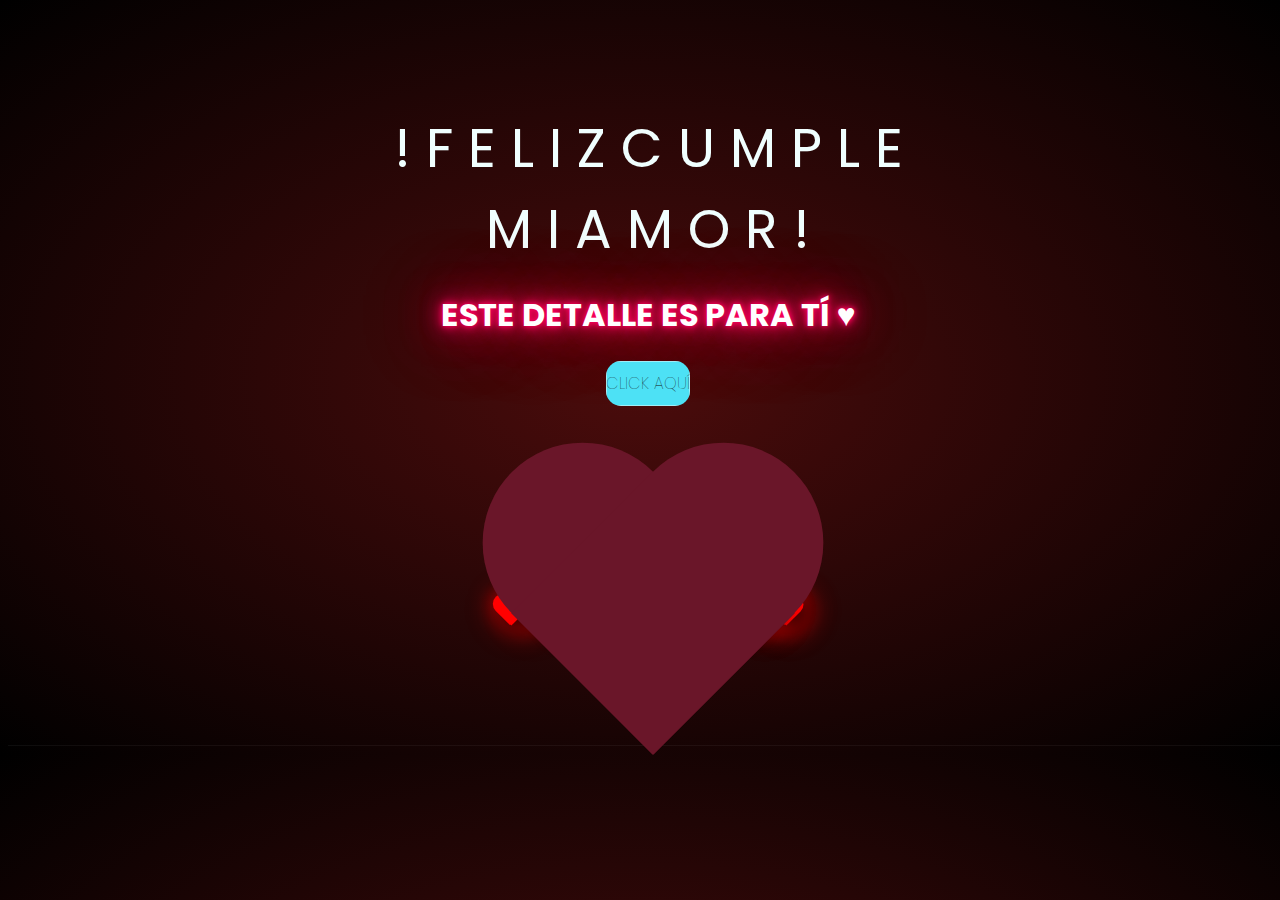
<file: index.html>
<!DOCTYPE html>
<html lang="es">

<head>
    <meta charset="UTF-8">
    <meta http-equiv="X-UA-Compatible" content="IE=edge">
    <meta name="viewport" content="width=device-width, initial-scale=1.0">
    <link rel="stylesheet" href="css/style.css">
    <link rel="icon" href="img/flowers.png" type="image/x-icon">
    <title>Flowers</title>
</head>

<body>
    <div class="greetings">
        <span>!</span>
        <span>F</span>
        <span>E</span>
        <span>L</span>
        <span>I</span>
        <span>Z</span>
        <span></span>
        <span>C</span>
        <span>U</span>
        <span>M</span>
        <span>P</span>
        <span>L</span>
        <span>E</span>
    </div>
    <div class="greetings2">
        <span>M</span>
        <span>I</span>
        <span>A</span>
        <span>M</span>
        <span>O</span>
        <span>R</span>
        <span>!</span>
    </div>
    
    <div class="neon-container">
        <h1 class="neon-text">ESTE DETALLE ES PARA TÍ ♥</h1>
    </div>
    <div class="button">
        <a class="btnfos btnfos-1" href="flower.html">
            <svg>
              <rect x="0" y="0" fill="none" width="100%" height="100%"/>
            </svg>
            CLICK AQUÍ
          </a>
    </div>
    <div class="container">
        <div class="heart"></div>
    </div>
    <script>
        function rain(){
            let heart = document.querySelector('.heart');
            let e = document.createElement('div');

            e.classList.add('drop');
            heart.appendChild(e);

            let left = Math.floor(Math.random()*300);
            let duration = Math.random()*0.5;
            e.style.left = (left-50) + 'px';
            e.style.animationDuration = 1+duration+'s';

            setTimeout(function(){
                heart.removeChild(e);
            },5000)
        }

        setInterval(function(){
            rain()
        },50);
    </script>
</body>

</html>
</file>
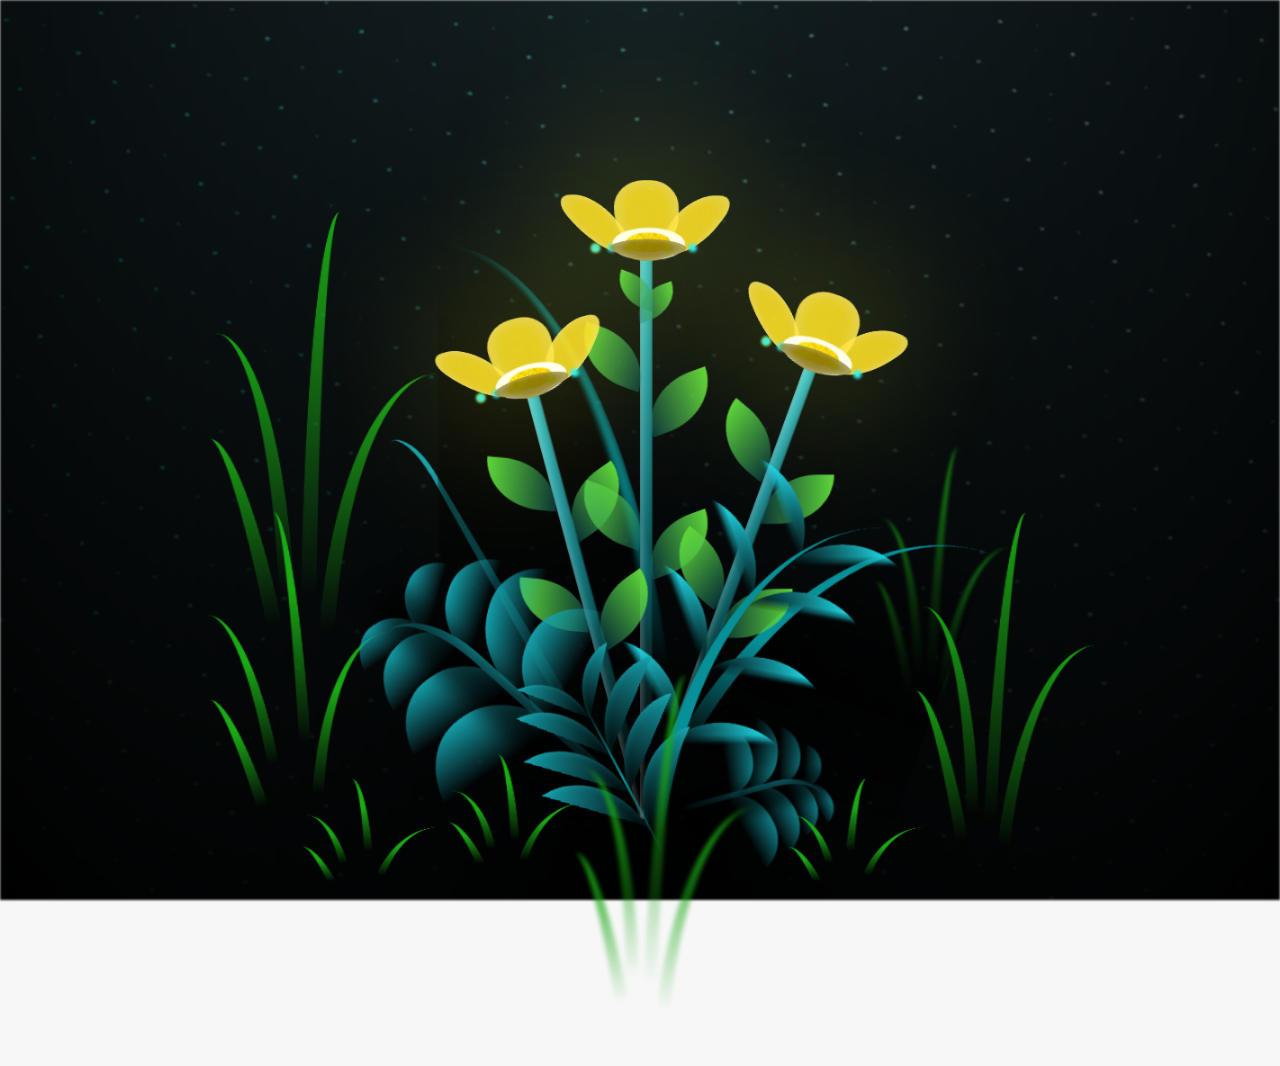
<file: flower.html>
<!DOCTYPE html>
<html lang="es">
  <head>
    <meta charset="UTF-8" />
    <meta http-equiv="X-UA-Compatible" content="IE=edge" />
    <meta name="viewport" content="width=device-width, initial-scale=1.0" />
    <link rel="stylesheet" href="css/main.css" />
    <link rel="icon" href="img/flowers.png" type="image/x-icon" />
    <title>Flower</title>
  </head>
  <body class="container">
    <audio src="sound/Matisse-PocoTiempo.mp3" autoplay></audio>
    
    <div id="lyrics" style="top: 100px;">
     
    </div>

    <h1 class="titulo">Estas flores amarillas son un reflejo de la alegría que traes a mi vida. <br> <br>
      Gracias por iluminar mis días con tu presencia.</h1>
    
    <div class="night"></div>
    
    <div class="flowers">
      <div class="flower flower--1">
        <div class="flower__leafs flower__leafs--1">
          <div class="flower__leaf flower__leaf--1"></div>
          <div class="flower__leaf flower__leaf--2"></div>
          <div class="flower__leaf flower__leaf--3"></div>
          <div class="flower__leaf flower__leaf--4"></div>
          <div class="flower__white-circle"></div>

          <div class="flower__light flower__light--1"></div>
          <div class="flower__light flower__light--2"></div>
          <div class="flower__light flower__light--3"></div>
          <div class="flower__light flower__light--4"></div>
          <div class="flower__light flower__light--5"></div>
          <div class="flower__light flower__light--6"></div>
          <div class="flower__light flower__light--7"></div>
          <div class="flower__light flower__light--8"></div>
        </div>
        <div class="flower__line">
          <div class="flower__line__leaf flower__line__leaf--1"></div>
          <div class="flower__line__leaf flower__line__leaf--2"></div>
          <div class="flower__line__leaf flower__line__leaf--3"></div>
          <div class="flower__line__leaf flower__line__leaf--4"></div>
          <div class="flower__line__leaf flower__line__leaf--5"></div>
          <div class="flower__line__leaf flower__line__leaf--6"></div>
        </div>
      </div>
      
      <div class="flower flower--2">
        <div class="flower__leafs flower__leafs--2">
          <div class="flower__leaf flower__leaf--1"></div>
          <div class="flower__leaf flower__leaf--2"></div>
          <div class="flower__leaf flower__leaf--3"></div>
          <div class="flower__leaf flower__leaf--4"></div>
          <div class="flower__white-circle"></div>

          <div class="flower__light flower__light--1"></div>
          <div class="flower__light flower__light--2"></div>
          <div class="flower__light flower__light--3"></div>
          <div class="flower__light flower__light--4"></div>
          <div class="flower__light flower__light--5"></div>
          <div class="flower__light flower__light--6"></div>
          <div class="flower__light flower__light--7"></div>
          <div class="flower__light flower__light--8"></div>
        </div>
        <div class="flower__line">
          <div class="flower__line__leaf flower__line__leaf--1"></div>
          <div class="flower__line__leaf flower__line__leaf--2"></div>
          <div class="flower__line__leaf flower__line__leaf--3"></div>
          <div class="flower__line__leaf flower__line__leaf--4"></div>
        </div>
      </div>

      <div class="flower flower--3">
        <div class="flower__leafs flower__leafs--3">
          <div class="flower__leaf flower__leaf--1"></div>
          <div class="flower__leaf flower__leaf--2"></div>
          <div class="flower__leaf flower__leaf--3"></div>
          <div class="flower__leaf flower__leaf--4"></div>
          <div class="flower__white-circle"></div>

          <div class="flower__light flower__light--1"></div>
          <div class="flower__light flower__light--2"></div>
          <div class="flower__light flower__light--3"></div>
          <div class="flower__light flower__light--4"></div>
          <div class="flower__light flower__light--5"></div>
          <div class="flower__light flower__light--6"></div>
          <div class="flower__light flower__light--7"></div>
          <div class="flower__light flower__light--8"></div>
        </div>
        <div class="flower__line">
          <div class="flower__line__leaf flower__line__leaf--1"></div>
          <div class="flower__line__leaf flower__line__leaf--2"></div>
          <div class="flower__line__leaf flower__line__leaf--3"></div>
          <div class="flower__line__leaf flower__line__leaf--4"></div>
        </div>
      </div>

      <div class="grow-ans" style="--d: 1.2s">
        <div class="flower__g-long">
          <div class="flower__g-long__top"></div>
          <div class="flower__g-long__bottom"></div>
        </div>
      </div>

      <div class="growing-grass">
        <div class="flower__grass flower__grass--1">
          <div class="flower__grass--top"></div>
          <div class="flower__grass--bottom"></div>
          <div class="flower__grass__leaf flower__grass__leaf--1"></div>
          <div class="flower__grass__leaf flower__grass__leaf--2"></div>
          <div class="flower__grass__leaf flower__grass__leaf--3"></div>
          <div class="flower__grass__leaf flower__grass__leaf--4"></div>
          <div class="flower__grass__leaf flower__grass__leaf--5"></div>
          <div class="flower__grass__leaf flower__grass__leaf--6"></div>
          <div class="flower__grass__leaf flower__grass__leaf--7"></div>
          <div class="flower__grass__leaf flower__grass__leaf--8"></div>
          <div class="flower__grass__overlay"></div>
        </div>
      </div>

      <div class="growing-grass">
        <div class="flower__grass flower__grass--2">
          <div class="flower__grass--top"></div>
          <div class="flower__grass--bottom"></div>
          <div class="flower__grass__leaf flower__grass__leaf--1"></div>
          <div class="flower__grass__leaf flower__grass__leaf--2"></div>
          <div class="flower__grass__leaf flower__grass__leaf--3"></div>
          <div class="flower__grass__leaf flower__grass__leaf--4"></div>
          <div class="flower__grass__leaf flower__grass__leaf--5"></div>
          <div class="flower__grass__leaf flower__grass__leaf--6"></div>
          <div class="flower__grass__leaf flower__grass__leaf--7"></div>
          <div class="flower__grass__leaf flower__grass__leaf--8"></div>
          <div class="flower__grass__overlay"></div>
        </div>
      </div>

      <div class="grow-ans" style="--d: 2.4s">
        <div class="flower__g-right flower__g-right--1">
          <div class="leaf"></div>
        </div>
      </div>

      <div class="grow-ans" style="--d: 2.8s">
        <div class="flower__g-right flower__g-right--2">
          <div class="leaf"></div>
        </div>
      </div>

      <div class="grow-ans" style="--d: 2.8s">
        <div class="flower__g-front">
          <div
            class="flower__g-front__leaf-wrapper flower__g-front__leaf-wrapper--1"
          >
            <div class="flower__g-front__leaf"></div>
          </div>
          <div
            class="flower__g-front__leaf-wrapper flower__g-front__leaf-wrapper--2"
          >
            <div class="flower__g-front__leaf"></div>
          </div>
          <div
            class="flower__g-front__leaf-wrapper flower__g-front__leaf-wrapper--3"
          >
            <div class="flower__g-front__leaf"></div>
          </div>
          <div
            class="flower__g-front__leaf-wrapper flower__g-front__leaf-wrapper--4"
          >
            <div class="flower__g-front__leaf"></div>
          </div>
          <div
            class="flower__g-front__leaf-wrapper flower__g-front__leaf-wrapper--5"
          >
            <div class="flower__g-front__leaf"></div>
          </div>
          <div
            class="flower__g-front__leaf-wrapper flower__g-front__leaf-wrapper--6"
          >
            <div class="flower__g-front__leaf"></div>
          </div>
          <div
            class="flower__g-front__leaf-wrapper flower__g-front__leaf-wrapper--7"
          >
            <div class="flower__g-front__leaf"></div>
          </div>
          <div
            class="flower__g-front__leaf-wrapper flower__g-front__leaf-wrapper--8"
          >
            <div class="flower__g-front__leaf"></div>
          </div>
          <div class="flower__g-front__line"></div>
        </div>
      </div>

      <div class="grow-ans" style="--d: 3.2s">
        <div class="flower__g-fr">
          <div class="leaf"></div>
          <div class="flower__g-fr__leaf flower__g-fr__leaf--1"></div>
          <div class="flower__g-fr__leaf flower__g-fr__leaf--2"></div>
          <div class="flower__g-fr__leaf flower__g-fr__leaf--3"></div>
          <div class="flower__g-fr__leaf flower__g-fr__leaf--4"></div>
          <div class="flower__g-fr__leaf flower__g-fr__leaf--5"></div>
          <div class="flower__g-fr__leaf flower__g-fr__leaf--6"></div>
          <div class="flower__g-fr__leaf flower__g-fr__leaf--7"></div>
          <div class="flower__g-fr__leaf flower__g-fr__leaf--8"></div>
        </div>
      </div>

      <div class="long-g long-g--0">
        <div class="grow-ans" style="--d: 3s">
          <div class="leaf leaf--0"></div>
        </div>
        <div class="grow-ans" style="--d: 2.2s">
          <div class="leaf leaf--1"></div>
        </div>
        <div class="grow-ans" style="--d: 3.4s">
          <div class="leaf leaf--2"></div>
        </div>
        <div class="grow-ans" style="--d: 3.6s">
          <div class="leaf leaf--3"></div>
        </div>
      </div>

      <div class="long-g long-g--1">
        <div class="grow-ans" style="--d: 3.6s">
          <div class="leaf leaf--0"></div>
        </div>
        <div class="grow-ans" style="--d: 3.8s">
          <div class="leaf leaf--1"></div>
        </div>
        <div class="grow-ans" style="--d: 4s">
          <div class="leaf leaf--2"></div>
        </div>
        <div class="grow-ans" style="--d: 4.2s">
          <div class="leaf leaf--3"></div>
        </div>
      </div>

      <div class="long-g long-g--2">
        <div class="grow-ans" style="--d: 4s">
          <div class="leaf leaf--0"></div>
        </div>
        <div class="grow-ans" style="--d: 4.2s">
          <div class="leaf leaf--1"></div>
        </div>
        <div class="grow-ans" style="--d: 4.4s">
          <div class="leaf leaf--2"></div>
        </div>
        <div class="grow-ans" style="--d: 4.6s">
          <div class="leaf leaf--3"></div>
        </div>
      </div>

      <div class="long-g long-g--3">
        <div class="grow-ans" style="--d: 4s">
          <div class="leaf leaf--0"></div>
        </div>
        <div class="grow-ans" style="--d: 4.2s">
          <div class="leaf leaf--1"></div>
        </div>
        <div class="grow-ans" style="--d: 3s">
          <div class="leaf leaf--2"></div>
        </div>
        <div class="grow-ans" style="--d: 3.6s">
          <div class="leaf leaf--3"></div>
        </div>
      </div>

      <div class="long-g long-g--4">
        <div class="grow-ans" style="--d: 4s">
          <div class="leaf leaf--0"></div>
        </div>
        <div class="grow-ans" style="--d: 4.2s">
          <div class="leaf leaf--1"></div>
        </div>
        <div class="grow-ans" style="--d: 3s">
          <div class="leaf leaf--2"></div>
        </div>
        <div class="grow-ans" style="--d: 3.6s">
          <div class="leaf leaf--3"></div>
        </div>
      </div>

      <div class="long-g long-g--5">
        <div class="grow-ans" style="--d: 4s">
          <div class="leaf leaf--0"></div>
        </div>
        <div class="grow-ans" style="--d: 4.2s">
          <div class="leaf leaf--1"></div>
        </div>
        <div class="grow-ans" style="--d: 3s">
          <div class="leaf leaf--2"></div>
        </div>
        <div class="grow-ans" style="--d: 3.6s">
          <div class="leaf leaf--3"></div>
        </div>
      </div>

      <div class="long-g long-g--6">
        <div class="grow-ans" style="--d: 4.2s">
          <div class="leaf leaf--0"></div>
        </div>
        <div class="grow-ans" style="--d: 4.4s">
          <div class="leaf leaf--1"></div>
        </div>
        <div class="grow-ans" style="--d: 4.6s">
          <div class="leaf leaf--2"></div>
        </div>
        <div class="grow-ans" style="--d: 4.8s">
          <div class="leaf leaf--3"></div>
        </div>
      </div>

      <div class="long-g long-g--7">
        <div class="grow-ans" style="--d: 3s">
          <div class="leaf leaf--0"></div>
        </div>
        <div class="grow-ans" style="--d: 3.2s">
          <div class="leaf leaf--1"></div>
        </div>
        <div class="grow-ans" style="--d: 3.5s">
          <div class="leaf leaf--2"></div>
        </div>
        <div class="grow-ans" style="--d: 3.6s">
          <div class="leaf leaf--3"></div>
        </div>
      </div>
    </div>
    <script src="anim.js"></script>
    <script src="main.js"></script>
  </body>
</html>
</file>
<file: css/style.css>
@import url('https://fonts.googleapis.com/css2?family=Poppins:ital,wght@0,500;1,900&display=swap');
*{
    font-family: 'Poppins',cursive;
}
body{
    color: azure;
    width: 100%;
    height: 82vh;
    display: flex;
    flex-direction: column;
    align-items: center;
    justify-content: center;
    background: radial-gradient(#4c0c0c,#000);
    padding-top: -30;
}

.botones{
    padding: 9px;
    border-radius: 80px;
    background-color: transparent;
    border: none;
}

.botones a{
    background-color: #0a2be9;
    padding: 9px;
    border-radius: 80px;
    -webkit-border-radius: 80px;
    -moz-border-radius: 80px;
    -ms-border-radius: 80px;
    -o-border-radius: 80px;

}

.botones a:focus{
    background-color: rgb(50, 194, 194);
}

.greetings{
    font-size: clamp(5px, 3vw + 1rem, 500px);
    margin-top: 100px;
}
.greetings > span{
    animation: glow 2.5s ease-in-out infinite;
}

@keyframes glow{
    0%, 100%{
        color: #fff;
        text-shadow: 0 0 12px #39c6d6, 0 0 50px #39c6d6, 0 0 100px #39c6d6;
    }
    10%, 90%{
        color: #111;
        text-shadow: none;
    }
}


.greetings > span:nth-child(2){
    animation-delay: .2s ;
}
.greetings > span:nth-child(3){
    animation-delay: .4s ;
}
.greetings > span:nth-child(4){
    animation-delay: .6s;
}
.greetings > span:nth-child(5){
    animation-delay: .8s;
}
.greetings > span:nth-child(6){
    animation-delay: 1s;
}
.greetings > span:nth-child(7){
    animation-delay: 1.2s;
}
.greetings > span:nth-child(8){
    animation-delay: 1.4s;
}
.greetings > span:nth-child(9){
    animation-delay: 1.6s;
}
.greetings > span:nth-child(10){
    animation-delay: 1.8s;
}
.greetings > span:nth-child(11){
    animation-delay: 2s;
}
.greetings > span:nth-child(12){
    animation-delay: 2.2s;
}
.greetings > span:nth-child(13){
    animation-delay: 2.4s;
}

.greetings2{
    font-size: clamp(5px, 3vw + 1rem, 500px);
}
.greetings2 > span{
    animation: glow2 2.5s ease-in-out infinite;
}

@keyframes glow2{
    0%, 100%{
        color: #fff;
        text-shadow: 0 0 12px #39c6d6, 0 0 50px #39c6d6, 0 0 100px #39c6d6;
    }
    10%, 90%{
        color: #111;
        text-shadow: none;
    }
}

.greetings2 > span:nth-child(1){
    animation-delay: 2.6s;
}
.greetings2 > span:nth-child(2){
    animation-delay: 2.8s;
}
.greetings2 > span:nth-child(3){
    animation-delay: 3s;
}
.greetings2 > span:nth-child(4){
    animation-delay: 3.2s;
}
.greetings2 > span:nth-child(5){
    animation-delay: 3.4s;
}
.greetings2 > span:nth-child(6){
    animation-delay: 3.8s;
}
.greetings2 > span:nth-child(7){
    animation-delay: 4s;
}

.neon-text {
    font-size: 2rem;
    color: #fff;
    text-shadow: 0 0 5px #ff005e, 0 0 10px #ff005e, 0 0 20px #ff005e, 0 0 40px #ff005e, 0 0 80px #ff005e;
    animation: glow3 1.5s infinite alternate;
}

@keyframes glow3 {
    0% {
        text-shadow: 0 0 5px #ff005e, 0 0 10px #ff005e, 0 0 20px #ff005e, 0 0 40px #ff005e, 0 0 80px #ff005e;
    }
    100% {
        text-shadow: 0 0 10px #00d4ff, 0 0 20px #00d4ff, 0 0 40px #00d4ff, 0 0 80px #00d4ff, 0 0 160px #00d4ff;
    }
}

.button a{
    text-decoration: none;
    font-size: 1rem;
    color: #111;
}

.btnfos {
    color: #fff;
    cursor: pointer;
    display: block;
    font-size: 15px;
    font-weight: 400;
    line-height: 45px;
    max-width: 160px;
    margin: 0 auto 2em;
    position: relative;
    text-transform: uppercase;
    width: 100%;
    border-radius: 15px;
  }

  .btnfos-1 {
    background: #4de1f5;
    font-weight: 100;
    border-radius: 15px;
  }
  .btnfos-1 svg {
    position: absolute;
    left: 0;
    top: 0;
    width: 100%;
    height: 45px;
    border-radius: 15px;
  }
  .btnfos-1 rect {
    fill: none;
    stroke: #f4faf9;
    stroke-width: 1;
    stroke-dasharray: 422, 0;
    border-radius: 15px;
  }
  
  .btnfos-1:hover {
    background: rgba(252, 152, 148, 0.959);
    letter-spacing: 1px;
    font-weight: 900;
  }
  .btnfos-1:hover rect {
    stroke-width: 5;
    stroke-dasharray: 15, 310;
    stroke-dashoffset: 48;
    -webkit-transition: all 1.35s cubic-bezier(0.19, 1, 0.22, 1);
            transition: all 1.35s cubic-bezier(0.19, 1, 0.22, 1);
  }

@media screen and (max-width:574px){
    .greetings{
        display: block;
        font-size: 4rem;
        font-weight: 800;
        text-align: center;
    }
    .description{
        font-size: 2rem;
    }
    
    .button a{
        font-size: 1rem;
    }
}

.container{
    position: relative;
    height: 430px;
    width: 100%;
    display: flex;
    justify-content: center;
    border-bottom: 1px solid rgba(252, 255, 255, 0.05);
    -webkit-box-reflect: below 1px linear-gradiant(transparent,transparent,transparent,transparent,#0005);
}
.heart{
    position: relative;
    width: 200px;
    height: 300px;
}
.heart::before{
    content:'';
    position: absolute;
    top: -10px;
    left: -30px;
    width: 200px;
    height: 300px;
    background: #6a1629;
    border-top-left-radius: 100px;
    border-top-right-radius: 100px;
    rotate: 315deg;
    z-index: 1000;
    animation: animateHeart 2s steps(1) infinite;
}
.heart::after{
    content:'';
    position: absolute;
    top: -10px;
    left: 40px;
    width: 200px;
    height: 300px;
    background: #6a1629;
    border-top-left-radius: 100px;
    border-top-right-radius: 100px;
    rotate: 45deg;
    z-index: 1000;
    animation: animateHeart 2s steps(1) infinite;
}

@keyframes animateHeart{
    0%,94%,100%{
        filter: none;
    }
    95%{
        filter: drop-shadow(0 0 50px #f00) drop-shadow(0 0 150px #f00);
        background: #f00;
    }
}

.drop{
    position: absolute;
    top: 150px;
    left: -35px;
    width: 30px;
    height: 30px;
    filter: drop-shadow(5px 5px 10px #000) drop-shadow(0px 0px 10px #f00);
    transform-origin: bottom;
    animation: animate 4s linear forwards;
}

.drop::before{
    content: '';
    position: absolute;
    width: 20px;
    height: 30px;
    background: #f00;
    border-top-left-radius: 20px;
    border-top-right-radius: 20px;
    transform-origin: bottom center;
    rotate: -45deg;
    z-index: 100000;
}

.drop::after{
    content: '';
    position: absolute;
    bottom: 3px;
    width: 30px;
    height: 20px;
    background: #f00;
    border-top-right-radius: 20px;
    border-bottom-right-radius: 20px;
    transform-origin: bottom center;
    rotate: 315deg;
    z-index: 100000;
}

@keyframes animate{
    0%{
        top: 150px;
        opacity: 1;
        scale: 1;
    }
    70%{
        top: 400px;
        opacity: 1;

    }
    80%{
        top: 400px;
    }
    100%{
        top: 400px;
        opacity: 1;
        scale: 0;
    }
}
</file>
<file: css/main.css>
*,
*::after,
*::before {
  padding: 0;
  margin: 0;
  box-sizing: border-box;
}

:root {
  --dark-color: #000;
}

body {
  display: flex;
  align-items: flex-end;
  justify-content: center;
  min-height: 100vh;
  background-color: var(--dark-color);
  overflow: hidden;
  perspective: 1000px;
}

#lyrics {
  font-size: 28px;
  font-family: "Franklin Gothic Medium", "Arial Narrow", Arial, sans-serif;
  color: white;
  position: absolute;
  margin-bottom: 20%;
  z-index: 1;
  font-weight: bold;
  letter-spacing: 4px;
}
@media only screen and (max-width: 600px) {
  /* Estilos específicos para dispositivos con un ancho máximo de 600px */
  #lyrics {
      font-size: 14px; /* Reduce el tamaño del texto para dispositivos más pequeños */
      margin-bottom: 530px;
      letter-spacing: 3px;
  }

}
.titulo {
  margin-bottom: 180px;
  font-family: "Arial Narrow", Arial, sans-serif;
  color: yellow;
  position: absolute;
  font-weight: bold;
  letter-spacing: 10px;
  opacity: 0;
  animation: fadeIn 3s ease-in-out forwards;
  text-align: center;
}
@keyframes fadeIn {
  from {
    opacity: 0;
  }
  to {
    opacity: 1;
  }
}

.night {
  z-index: -1;
  position: absolute;
  left: 50%;
  top: 0;
  transform: translateX(-50%);
  width: 100%;
  height: 100%;
  filter: blur(0.1vmin);
  background-image: radial-gradient(
      ellipse at top,
      transparent 0%,
      var(--dark-color)
    ),
    radial-gradient(
      ellipse at bottom,
      var(--dark-color),
      rgba(145, 233, 255, 0.2)
    ),
    repeating-linear-gradient(
      220deg,
      rgb(0, 0, 0) 0px,
      rgb(0, 0, 0) 19px,
      transparent 19px,
      transparent 22px
    ),
    repeating-linear-gradient(
      189deg,
      rgb(0, 0, 0) 0px,
      rgb(0, 0, 0) 19px,
      transparent 19px,
      transparent 22px
    ),
    repeating-linear-gradient(
      148deg,
      rgb(0, 0, 0) 0px,
      rgb(0, 0, 0) 19px,
      transparent 19px,
      transparent 22px
    ),
    linear-gradient(90deg, rgb(0, 255, 250), rgb(240, 240, 240));
}

.flowers {
  position: relative;
  transform: scale(0.9);
  /*margin-bottom: 100px;
  */
}

@media only screen and (max-width: 600px) {
  /* Estilos específicos para dispositivos con un ancho máximo de 600px */
.flowers {
      font-size: 14px;
      margin-bottom: 35%;
      letter-spacing: 3px;
      transform: scale(1.0);
}

}

.flower {
  position: absolute;
  bottom: 10vmin;
  transform-origin: bottom center;
  z-index: 10;
  --fl-speed: 0.8s;
}
.flower--1 {
  -webkit-animation: moving-flower-1 4s linear infinite;
  animation: moving-flower-1 4s linear infinite;
}
.flower--1 .flower__line {
  height: 70vmin;
  -webkit-animation-delay: 0.3s;
  animation-delay: 0.3s;
}
.flower--1 .flower__line__leaf--1 {
  -webkit-animation: blooming-leaf-right var(--fl-speed) 1.6s backwards;
  animation: blooming-leaf-right var(--fl-speed) 1.6s backwards;
}
.flower--1 .flower__line__leaf--2 {
  -webkit-animation: blooming-leaf-right var(--fl-speed) 1.4s backwards;
  animation: blooming-leaf-right var(--fl-speed) 1.4s backwards;
}
.flower--1 .flower__line__leaf--3 {
  -webkit-animation: blooming-leaf-left var(--fl-speed) 1.2s backwards;
  animation: blooming-leaf-left var(--fl-speed) 1.2s backwards;
}
.flower--1 .flower__line__leaf--4 {
  -webkit-animation: blooming-leaf-left var(--fl-speed) 1s backwards;
  animation: blooming-leaf-left var(--fl-speed) 1s backwards;
}
.flower--1 .flower__line__leaf--5 {
  -webkit-animation: blooming-leaf-right var(--fl-speed) 1.8s backwards;
  animation: blooming-leaf-right var(--fl-speed) 1.8s backwards;
}
.flower--1 .flower__line__leaf--6 {
  -webkit-animation: blooming-leaf-left var(--fl-speed) 2s backwards;
  animation: blooming-leaf-left var(--fl-speed) 2s backwards;
}
.flower--2 {
  left: 50%;
  transform: rotate(20deg);
  -webkit-animation: moving-flower-2 4s linear infinite;
  animation: moving-flower-2 4s linear infinite;
}
.flower--2 .flower__line {
  height: 60vmin;
  -webkit-animation-delay: 0.6s;
  animation-delay: 0.6s;
}
.flower--2 .flower__line__leaf--1 {
  -webkit-animation: blooming-leaf-right var(--fl-speed) 1.9s backwards;
  animation: blooming-leaf-right var(--fl-speed) 1.9s backwards;
}
.flower--2 .flower__line__leaf--2 {
  -webkit-animation: blooming-leaf-right var(--fl-speed) 1.7s backwards;
  animation: blooming-leaf-right var(--fl-speed) 1.7s backwards;
}
.flower--2 .flower__line__leaf--3 {
  -webkit-animation: blooming-leaf-left var(--fl-speed) 1.5s backwards;
  animation: blooming-leaf-left var(--fl-speed) 1.5s backwards;
}
.flower--2 .flower__line__leaf--4 {
  -webkit-animation: blooming-leaf-left var(--fl-speed) 1.3s backwards;
  animation: blooming-leaf-left var(--fl-speed) 1.3s backwards;
}
.flower--3 {
  left: 50%;
  transform: rotate(-15deg);
  -webkit-animation: moving-flower-3 4s linear infinite;
  animation: moving-flower-3 4s linear infinite;
}
.flower--3 .flower__line {
  -webkit-animation-delay: 0.9s;
  animation-delay: 0.9s;
}
.flower--3 .flower__line__leaf--1 {
  -webkit-animation: blooming-leaf-right var(--fl-speed) 2.5s backwards;
  animation: blooming-leaf-right var(--fl-speed) 2.5s backwards;
}
.flower--3 .flower__line__leaf--2 {
  -webkit-animation: blooming-leaf-right var(--fl-speed) 2.3s backwards;
  animation: blooming-leaf-right var(--fl-speed) 2.3s backwards;
}
.flower--3 .flower__line__leaf--3 {
  -webkit-animation: blooming-leaf-left var(--fl-speed) 2.1s backwards;
  animation: blooming-leaf-left var(--fl-speed) 2.1s backwards;
}
.flower--3 .flower__line__leaf--4 {
  -webkit-animation: blooming-leaf-left var(--fl-speed) 1.9s backwards;
  animation: blooming-leaf-left var(--fl-speed) 1.9s backwards;
}
.flower__leafs {
  position: relative;
  -webkit-animation: blooming-flower 2s backwards;
  animation: blooming-flower 2s backwards;
}
.flower__leafs--1 {
  -webkit-animation-delay: 1.1s;
  animation-delay: 1.1s;
}
.flower__leafs--2 {
  -webkit-animation-delay: 1.4s;
  animation-delay: 1.4s;
}
.flower__leafs--3 {
  -webkit-animation-delay: 1.7s;
  animation-delay: 1.7s;
}
.flower__leafs::after {
  content: "";
  position: absolute;
  left: 0;
  top: 0;
  transform: translate(-50%, -100%);
  width: 8vmin;
  height: 8vmin;
  background-color: #f9fd25;
  /* background-color: #fd2525; */
  filter: blur(10vmin);
}
.flower__leaf {
  position: absolute;
  bottom: 0;
  left: 50%;
  width: 8vmin;
  height: 11vmin;
  border-radius: 51% 49% 47% 53%/44% 45% 55% 69%;
  background-color: #253bfd;
  background-color: #fddd25;
  transform-origin: bottom center;
  opacity: 0.9;
  box-shadow: inset 0 0 2vmin rgba(255, 255, 255, 0.5);
}
.flower__leaf--1 {
  transform: translate(-10%, 1%) rotateY(40deg) rotateX(-50deg);
}
.flower__leaf--2 {
  transform: translate(-50%, -4%) rotateX(40deg);
}
.flower__leaf--3 {
  transform: translate(-90%, 0%) rotateY(45deg) rotateX(50deg);
}
.flower__leaf--4 {
  width: 8vmin;
  height: 8vmin;
  transform-origin: bottom left;
  border-radius: 4vmin 10vmin 4vmin 4vmin;
  transform: translate(0%, 18%) rotateX(70deg) rotate(-43deg);
  background-color: #7c6901;
  z-index: 1;
  opacity: 0.8;
}
.flower__white-circle {
  position: absolute;
  left: -3.5vmin;
  top: -3vmin;
  width: 9vmin;
  height: 4vmin;
  border-radius: 50%;
  background-color: #fff;
}
.flower__white-circle::after {
  content: "";
  position: absolute;
  left: 50%;
  top: 45%;
  transform: translate(-50%, -50%);
  width: 60%;
  height: 60%;
  border-radius: inherit;
  background-image: repeating-linear-gradient(
      135deg,
      rgba(0, 0, 0, 0.03) 0px,
      rgba(0, 0, 0, 0.03) 1px,
      transparent 1px,
      transparent 12px
    ),
    repeating-linear-gradient(
      45deg,
      rgba(0, 0, 0, 0.03) 0px,
      rgba(0, 0, 0, 0.03) 1px,
      transparent 1px,
      transparent 12px
    ),
    repeating-linear-gradient(
      67.5deg,
      rgba(0, 0, 0, 0.03) 0px,
      rgba(0, 0, 0, 0.03) 1px,
      transparent 1px,
      transparent 12px
    ),
    repeating-linear-gradient(
      135deg,
      rgba(0, 0, 0, 0.03) 0px,
      rgba(0, 0, 0, 0.03) 1px,
      transparent 1px,
      transparent 12px
    ),
    repeating-linear-gradient(
      45deg,
      rgba(0, 0, 0, 0.03) 0px,
      rgba(0, 0, 0, 0.03) 1px,
      transparent 1px,
      transparent 12px
    ),
    repeating-linear-gradient(
      112.5deg,
      rgba(0, 0, 0, 0.03) 0px,
      rgba(0, 0, 0, 0.03) 1px,
      transparent 1px,
      transparent 12px
    ),
    repeating-linear-gradient(
      112.5deg,
      rgba(0, 0, 0, 0.03) 0px,
      rgba(0, 0, 0, 0.03) 1px,
      transparent 1px,
      transparent 12px
    ),
    repeating-linear-gradient(
      45deg,
      rgba(0, 0, 0, 0.03) 0px,
      rgba(0, 0, 0, 0.03) 1px,
      transparent 1px,
      transparent 12px
    ),
    repeating-linear-gradient(
      22.5deg,
      rgba(0, 0, 0, 0.03) 0px,
      rgba(0, 0, 0, 0.03) 1px,
      transparent 1px,
      transparent 12px
    ),
    repeating-linear-gradient(
      45deg,
      rgba(0, 0, 0, 0.03) 0px,
      rgba(0, 0, 0, 0.03) 1px,
      transparent 1px,
      transparent 12px
    ),
    repeating-linear-gradient(
      22.5deg,
      rgba(0, 0, 0, 0.03) 0px,
      rgba(0, 0, 0, 0.03) 1px,
      transparent 1px,
      transparent 12px
    ),
    repeating-linear-gradient(
      135deg,
      rgba(0, 0, 0, 0.03) 0px,
      rgba(0, 0, 0, 0.03) 1px,
      transparent 1px,
      transparent 12px
    ),
    repeating-linear-gradient(
      157.5deg,
      rgba(0, 0, 0, 0.03) 0px,
      rgba(0, 0, 0, 0.03) 1px,
      transparent 1px,
      transparent 12px
    ),
    repeating-linear-gradient(
      67.5deg,
      rgba(0, 0, 0, 0.03) 0px,
      rgba(0, 0, 0, 0.03) 1px,
      transparent 1px,
      transparent 12px
    ),
    repeating-linear-gradient(
      67.5deg,
      rgba(0, 0, 0, 0.03) 0px,
      rgba(0, 0, 0, 0.03) 1px,
      transparent 1px,
      transparent 12px
    ),
    linear-gradient(90deg, rgb(255, 235, 18), rgb(255, 206, 0));
}
.flower__line {
  height: 55vmin;
  width: 1.5vmin;
  background-image: linear-gradient(
      to left,
      rgba(0, 0, 0, 0.2),
      transparent,
      rgba(255, 255, 255, 0.2)
    ),
    linear-gradient(to top, transparent 10%, #14757a, #39c6d6);
  box-shadow: inset 0 0 2px rgba(0, 0, 0, 0.5);
  -webkit-animation: grow-flower-tree 4s backwards;
  animation: grow-flower-tree 4s backwards;
}
.flower__line__leaf {
  --w: 7vmin;
  --h: calc(var(--w) + 2vmin);
  position: absolute;
  top: 20%;
  left: 90%;
  width: var(--w);
  height: var(--h);
  border-top-right-radius: var(--h);
  border-bottom-left-radius: var(--h);
  background-image: linear-gradient(to top, rgba(20, 117, 122, 0.4), #5ed639);
}
.flower__line__leaf--1 {
  transform: rotate(70deg) rotateY(30deg);
}
.flower__line__leaf--2 {
  top: 45%;
  transform: rotate(70deg) rotateY(30deg);
}
.flower__line__leaf--3,
.flower__line__leaf--4,
.flower__line__leaf--6 {
  border-top-right-radius: 0;
  border-bottom-left-radius: 0;
  border-top-left-radius: var(--h);
  border-bottom-right-radius: var(--h);
  left: -460%;
  top: 12%;
  transform: rotate(-70deg) rotateY(30deg);
}
.flower__line__leaf--4 {
  top: 40%;
}
.flower__line__leaf--5 {
  top: 0;
  transform-origin: left;
  transform: rotate(70deg) rotateY(30deg) scale(0.6);
}
.flower__line__leaf--6 {
  top: -2%;
  left: -450%;
  transform-origin: right;
  transform: rotate(-70deg) rotateY(30deg) scale(0.6);
}
.flower__light {
  position: absolute;
  bottom: 0vmin;
  width: 1vmin;
  height: 1vmin;
  background-color: rgb(255, 251, 0);
  border-radius: 50%;
  filter: blur(0.2vmin);
  -webkit-animation: light-ans 4s linear infinite backwards;
  animation: light-ans 4s linear infinite backwards;
}
.flower__light:nth-child(odd) {
  background-color: #23f0ff;
}
.flower__light--1 {
  left: -2vmin;
  -webkit-animation-delay: 1s;
  animation-delay: 1s;
}
.flower__light--2 {
  left: 3vmin;
  -webkit-animation-delay: 0.5s;
  animation-delay: 0.5s;
}
.flower__light--3 {
  left: -6vmin;
  -webkit-animation-delay: 0.3s;
  animation-delay: 0.3s;
}
.flower__light--4 {
  left: 6vmin;
  -webkit-animation-delay: 0.9s;
  animation-delay: 0.9s;
}
.flower__light--5 {
  left: -1vmin;
  -webkit-animation-delay: 1.5s;
  animation-delay: 1.5s;
}
.flower__light--6 {
  left: -4vmin;
  -webkit-animation-delay: 3s;
  animation-delay: 3s;
}
.flower__light--7 {
  left: 3vmin;
  -webkit-animation-delay: 2s;
  animation-delay: 2s;
}
.flower__light--8 {
  left: -6vmin;
  -webkit-animation-delay: 3.5s;
  animation-delay: 3.5s;
}
.flower__grass {
  --c: #159faa;
  --line-w: 1.5vmin;
  position: absolute;
  bottom: 12vmin;
  left: -7vmin;
  display: flex;
  flex-direction: column;
  align-items: flex-end;
  z-index: 20;
  transform-origin: bottom center;
  transform: rotate(-48deg) rotateY(40deg);
}
.flower__grass--1 {
  -webkit-animation: moving-grass 2s linear infinite;
  animation: moving-grass 2s linear infinite;
}
.flower__grass--2 {
  left: 2vmin;
  bottom: 10vmin;
  transform: scale(0.5) rotate(75deg) rotateX(10deg) rotateY(-200deg);
  opacity: 0.8;
  z-index: 0;
  -webkit-animation: moving-grass--2 1.5s linear infinite;
  animation: moving-grass--2 1.5s linear infinite;
}
.flower__grass--top {
  width: 7vmin;
  height: 10vmin;
  border-top-right-radius: 100%;
  border-right: var(--line-w) solid var(--c);
  transform-origin: bottom center;
  transform: rotate(-2deg);
}
.flower__grass--bottom {
  margin-top: -2px;
  width: var(--line-w);
  height: 25vmin;
  background-image: linear-gradient(to top, transparent, var(--c));
}
.flower__grass__leaf {
  --size: 10vmin;
  position: absolute;
  width: calc(var(--size) * 2.1);
  height: var(--size);
  border-top-left-radius: var(--size);
  border-top-right-radius: var(--size);
  background-image: linear-gradient(
    to top,
    transparent,
    transparent 30%,
    var(--c)
  );
  z-index: 100;
}
.flower__grass__leaf--1 {
  top: -6%;
  left: 30%;
  --size: 6vmin;
  transform: rotate(-20deg);
  -webkit-animation: growing-grass-ans--1 2s 2.6s backwards;
  animation: growing-grass-ans--1 2s 2.6s backwards;
}
@-webkit-keyframes growing-grass-ans--1 {
  0% {
    transform-origin: bottom left;
    transform: rotate(-20deg) scale(0);
  }
}
@keyframes growing-grass-ans--1 {
  0% {
    transform-origin: bottom left;
    transform: rotate(-20deg) scale(0);
  }
}
.flower__grass__leaf--2 {
  top: -5%;
  left: -110%;
  --size: 6vmin;
  transform: rotate(10deg);
  -webkit-animation: growing-grass-ans--2 2s 2.4s linear backwards;
  animation: growing-grass-ans--2 2s 2.4s linear backwards;
}
@-webkit-keyframes growing-grass-ans--2 {
  0% {
    transform-origin: bottom right;
    transform: rotate(10deg) scale(0);
  }
}
@keyframes growing-grass-ans--2 {
  0% {
    transform-origin: bottom right;
    transform: rotate(10deg) scale(0);
  }
}
.flower__grass__leaf--3 {
  top: 5%;
  left: 60%;
  --size: 8vmin;
  transform: rotate(-18deg) rotateX(-20deg);
  -webkit-animation: growing-grass-ans--3 2s 2.2s linear backwards;
  animation: growing-grass-ans--3 2s 2.2s linear backwards;
}
@-webkit-keyframes growing-grass-ans--3 {
  0% {
    transform-origin: bottom left;
    transform: rotate(-18deg) rotateX(-20deg) scale(0);
  }
}
@keyframes growing-grass-ans--3 {
  0% {
    transform-origin: bottom left;
    transform: rotate(-18deg) rotateX(-20deg) scale(0);
  }
}
.flower__grass__leaf--4 {
  top: 6%;
  left: -135%;
  --size: 8vmin;
  transform: rotate(2deg);
  -webkit-animation: growing-grass-ans--4 2s 2s linear backwards;
  animation: growing-grass-ans--4 2s 2s linear backwards;
}
@-webkit-keyframes growing-grass-ans--4 {
  0% {
    transform-origin: bottom right;
    transform: rotate(2deg) scale(0);
  }
}
@keyframes growing-grass-ans--4 {
  0% {
    transform-origin: bottom right;
    transform: rotate(2deg) scale(0);
  }
}
.flower__grass__leaf--5 {
  top: 20%;
  left: 60%;
  --size: 10vmin;
  transform: rotate(-24deg) rotateX(-20deg);
  -webkit-animation: growing-grass-ans--5 2s 1.8s linear backwards;
  animation: growing-grass-ans--5 2s 1.8s linear backwards;
}
@-webkit-keyframes growing-grass-ans--5 {
  0% {
    transform-origin: bottom left;
    transform: rotate(-24deg) rotateX(-20deg) scale(0);
  }
}
@keyframes growing-grass-ans--5 {
  0% {
    transform-origin: bottom left;
    transform: rotate(-24deg) rotateX(-20deg) scale(0);
  }
}
.flower__grass__leaf--6 {
  top: 22%;
  left: -180%;
  --size: 10vmin;
  transform: rotate(10deg);
  -webkit-animation: growing-grass-ans--6 2s 1.6s linear backwards;
  animation: growing-grass-ans--6 2s 1.6s linear backwards;
}
@-webkit-keyframes growing-grass-ans--6 {
  0% {
    transform-origin: bottom right;
    transform: rotate(10deg) scale(0);
  }
}
@keyframes growing-grass-ans--6 {
  0% {
    transform-origin: bottom right;
    transform: rotate(10deg) scale(0);
  }
}
.flower__grass__leaf--7 {
  top: 39%;
  left: 70%;
  --size: 10vmin;
  transform: rotate(-10deg);
  -webkit-animation: growing-grass-ans--7 2s 1.4s linear backwards;
  animation: growing-grass-ans--7 2s 1.4s linear backwards;
}
@-webkit-keyframes growing-grass-ans--7 {
  0% {
    transform-origin: bottom left;
    transform: rotate(-10deg) scale(0);
  }
}
@keyframes growing-grass-ans--7 {
  0% {
    transform-origin: bottom left;
    transform: rotate(-10deg) scale(0);
  }
}
.flower__grass__leaf--8 {
  top: 40%;
  left: -215%;
  --size: 11vmin;
  transform: rotate(10deg);
  -webkit-animation: growing-grass-ans--8 2s 1.2s linear backwards;
  animation: growing-grass-ans--8 2s 1.2s linear backwards;
}
@-webkit-keyframes growing-grass-ans--8 {
  0% {
    transform-origin: bottom right;
    transform: rotate(10deg) scale(0);
  }
}
@keyframes growing-grass-ans--8 {
  0% {
    transform-origin: bottom right;
    transform: rotate(10deg) scale(0);
  }
}
.flower__grass__overlay {
  position: absolute;
  top: -10%;
  right: 0%;
  width: 100%;
  height: 100%;
  background-color: rgba(0, 0, 0, 0.6);
  filter: blur(1.5vmin);
  z-index: 100;
}
.flower__g-long {
  --w: 2vmin;
  --h: 6vmin;
  --c: #159faa;
  position: absolute;
  bottom: 10vmin;
  left: -3vmin;
  transform-origin: bottom center;
  transform: rotate(-30deg) rotateY(-20deg);
  display: flex;
  flex-direction: column;
  align-items: flex-end;
  -webkit-animation: flower-g-long-ans 3s linear infinite;
  animation: flower-g-long-ans 3s linear infinite;
}
@-webkit-keyframes flower-g-long-ans {
  0%,
  100% {
    transform: rotate(-30deg) rotateY(-20deg);
  }
  50% {
    transform: rotate(-32deg) rotateY(-20deg);
  }
}
@keyframes flower-g-long-ans {
  0%,
  100% {
    transform: rotate(-30deg) rotateY(-20deg);
  }
  50% {
    transform: rotate(-32deg) rotateY(-20deg);
  }
}
.flower__g-long__top {
  top: calc(var(--h) * -1);
  width: calc(var(--w) + 1vmin);
  height: var(--h);
  border-top-right-radius: 100%;
  border-right: 0.7vmin solid var(--c);
  transform: translate(-0.7vmin, 1vmin);
}
.flower__g-long__bottom {
  width: var(--w);
  height: 50vmin;
  transform-origin: bottom center;
  background-image: linear-gradient(to top, transparent 30%, var(--c));
  box-shadow: inset 0 0 2px rgba(0, 0, 0, 0.5);
  -webkit-clip-path: polygon(35% 0, 65% 1%, 100% 100%, 0% 100%);
  clip-path: polygon(35% 0, 65% 1%, 100% 100%, 0% 100%);
}
.flower__g-right {
  position: absolute;
  bottom: 6vmin;
  left: -2vmin;
  transform-origin: bottom left;
  transform: rotate(20deg);
}
.flower__g-right .leaf {
  width: 30vmin;
  height: 50vmin;
  border-top-left-radius: 100%;
  border-left: 2vmin solid #079097;
  background-image: linear-gradient(
    to bottom,
    transparent,
    var(--dark-color) 60%
  );
  -webkit-mask-image: linear-gradient(to top, transparent 30%, #079097 60%);
}
.flower__g-right--1 {
  -webkit-animation: flower-g-right-ans 2.5s linear infinite;
  animation: flower-g-right-ans 2.5s linear infinite;
}
.flower__g-right--2 {
  left: 5vmin;
  transform: rotateY(-180deg);
  -webkit-animation: flower-g-right-ans--2 3s linear infinite;
  animation: flower-g-right-ans--2 3s linear infinite;
}
.flower__g-right--2 .leaf {
  height: 75vmin;
  filter: blur(0.3vmin);
  opacity: 0.8;
}
@-webkit-keyframes flower-g-right-ans {
  0%,
  100% {
    transform: rotate(20deg);
  }
  50% {
    transform: rotate(24deg) rotateX(-20deg);
  }
}
@keyframes flower-g-right-ans {
  0%,
  100% {
    transform: rotate(20deg);
  }
  50% {
    transform: rotate(24deg) rotateX(-20deg);
  }
}
@-webkit-keyframes flower-g-right-ans--2 {
  0%,
  100% {
    transform: rotateY(-180deg) rotate(0deg) rotateX(-20deg);
  }
  50% {
    transform: rotateY(-180deg) rotate(6deg) rotateX(-20deg);
  }
}
@keyframes flower-g-right-ans--2 {
  0%,
  100% {
    transform: rotateY(-180deg) rotate(0deg) rotateX(-20deg);
  }
  50% {
    transform: rotateY(-180deg) rotate(6deg) rotateX(-20deg);
  }
}
.flower__g-front {
  position: absolute;
  bottom: 6vmin;
  left: 2.5vmin;
  z-index: 100;
  transform-origin: bottom center;
  transform: rotate(-28deg) rotateY(30deg) scale(1.04);
  -webkit-animation: flower__g-front-ans 2s linear infinite;
  animation: flower__g-front-ans 2s linear infinite;
}
@-webkit-keyframes flower__g-front-ans {
  0%,
  100% {
    transform: rotate(-28deg) rotateY(30deg) scale(1.04);
  }
  50% {
    transform: rotate(-35deg) rotateY(40deg) scale(1.04);
  }
}
@keyframes flower__g-front-ans {
  0%,
  100% {
    transform: rotate(-28deg) rotateY(30deg) scale(1.04);
  }
  50% {
    transform: rotate(-35deg) rotateY(40deg) scale(1.04);
  }
}
.flower__g-front__line {
  width: 0.3vmin;
  height: 20vmin;
  background-image: linear-gradient(
    to top,
    transparent,
    #079097,
    transparent 100%
  );
  position: relative;
}
.flower__g-front__leaf-wrapper {
  position: absolute;
  top: 0;
  left: 0;
  transform-origin: bottom left;
  transform: rotate(10deg);
}
.flower__g-front__leaf-wrapper:nth-child(even) {
  left: 0vmin;
  transform: rotateY(-180deg) rotate(5deg);
  -webkit-animation: flower__g-front__leaf-left-ans 1s ease-in backwards;
  animation: flower__g-front__leaf-left-ans 1s ease-in backwards;
}
.flower__g-front__leaf-wrapper:nth-child(odd) {
  -webkit-animation: flower__g-front__leaf-ans 1s ease-in backwards;
  animation: flower__g-front__leaf-ans 1s ease-in backwards;
}
.flower__g-front__leaf-wrapper--1 {
  top: -8vmin;
  transform: scale(0.7);
  -webkit-animation: flower__g-front__leaf-ans 1s 5.5s ease-in backwards !important;
  animation: flower__g-front__leaf-ans 1s 5.5s ease-in backwards !important;
}
.flower__g-front__leaf-wrapper--2 {
  top: -8vmin;
  transform: rotateY(-180deg) scale(0.7) !important;
  -webkit-animation: flower__g-front__leaf-left-ans-2 1s 4.6s ease-in backwards !important;
  animation: flower__g-front__leaf-left-ans-2 1s 4.6s ease-in backwards !important;
}
.flower__g-front__leaf-wrapper--3 {
  top: -3vmin;
  -webkit-animation: flower__g-front__leaf-ans 1s 4.6s ease-in backwards;
  animation: flower__g-front__leaf-ans 1s 4.6s ease-in backwards;
}
.flower__g-front__leaf-wrapper--4 {
  top: -3vmin;
  transform: rotateY(-180deg) scale(0.9) !important;
  -webkit-animation: flower__g-front__leaf-left-ans-2 1s 4.6s ease-in backwards !important;
  animation: flower__g-front__leaf-left-ans-2 1s 4.6s ease-in backwards !important;
}
@-webkit-keyframes flower__g-front__leaf-left-ans-2 {
  0% {
    transform: rotateY(-180deg) scale(0);
  }
}
@keyframes flower__g-front__leaf-left-ans-2 {
  0% {
    transform: rotateY(-180deg) scale(0);
  }
}
.flower__g-front__leaf-wrapper--5,
.flower__g-front__leaf-wrapper--6 {
  top: 2vmin;
}
.flower__g-front__leaf-wrapper--7,
.flower__g-front__leaf-wrapper--8 {
  top: 6.5vmin;
}
.flower__g-front__leaf-wrapper--2 {
  -webkit-animation-delay: 5.2s !important;
  animation-delay: 5.2s !important;
}
.flower__g-front__leaf-wrapper--3 {
  -webkit-animation-delay: 4.9s !important;
  animation-delay: 4.9s !important;
}
.flower__g-front__leaf-wrapper--5 {
  -webkit-animation-delay: 4.3s !important;
  animation-delay: 4.3s !important;
}
.flower__g-front__leaf-wrapper--6 {
  -webkit-animation-delay: 4.1s !important;
  animation-delay: 4.1s !important;
}
.flower__g-front__leaf-wrapper--7 {
  -webkit-animation-delay: 3.8s !important;
  animation-delay: 3.8s !important;
}
.flower__g-front__leaf-wrapper--8 {
  -webkit-animation-delay: 3.5s !important;
  animation-delay: 3.5s !important;
}
@-webkit-keyframes flower__g-front__leaf-ans {
  0% {
    transform: rotate(10deg) scale(0);
  }
}
@keyframes flower__g-front__leaf-ans {
  0% {
    transform: rotate(10deg) scale(0);
  }
}
@-webkit-keyframes flower__g-front__leaf-left-ans {
  0% {
    transform: rotateY(-180deg) rotate(5deg) scale(0);
  }
}
@keyframes flower__g-front__leaf-left-ans {
  0% {
    transform: rotateY(-180deg) rotate(5deg) scale(0);
  }
}
.flower__g-front__leaf {
  width: 10vmin;
  height: 10vmin;
  border-radius: 100% 0% 0% 100%/100% 100% 0% 0%;
  box-shadow: inset 0 2px 1vmin hsla(184deg, 97%, 58%, 0.2);
  background-image: linear-gradient(
      to bottom left,
      transparent,
      var(--dark-color)
    ),
    linear-gradient(to bottom right, #159faa 50%, transparent 50%, transparent);
  -webkit-mask-image: linear-gradient(
    to bottom right,
    #159faa 50%,
    transparent 50%,
    transparent
  );
  mask-image: linear-gradient(
    to bottom right,
    #159faa 50%,
    transparent 50%,
    transparent
  );
}
.flower__g-fr {
  position: absolute;
  bottom: -4vmin;
  left: vmin;
  transform-origin: bottom left;
  z-index: 10;
  -webkit-animation: flower__g-fr-ans 2s linear infinite;
  animation: flower__g-fr-ans 2s linear infinite;
}
@-webkit-keyframes flower__g-fr-ans {
  0%,
  100% {
    transform: rotate(2deg);
  }
  50% {
    transform: rotate(4deg);
  }
}
@keyframes flower__g-fr-ans {
  0%,
  100% {
    transform: rotate(2deg);
  }
  50% {
    transform: rotate(4deg);
  }
}
.flower__g-fr .leaf {
  width: 30vmin;
  height: 50vmin;
  border-top-left-radius: 100%;
  border-left: 2vmin solid #079097;
  -webkit-mask-image: linear-gradient(to top, transparent 25%, #079097 50%);
  position: relative;
  z-index: 1;
}
.flower__g-fr__leaf {
  position: absolute;
  top: 0;
  left: 0;
  width: 10vmin;
  height: 10vmin;
  border-radius: 100% 0% 0% 100%/100% 100% 0% 0%;
  box-shadow: inset 0 2px 1vmin hsla(184deg, 97%, 58%, 0.2);
  background-image: linear-gradient(
      to bottom left,
      transparent,
      var(--dark-color) 98%
    ),
    linear-gradient(to bottom right, #23f0ff 45%, transparent 50%, transparent);
  -webkit-mask-image: linear-gradient(
    135deg,
    #159faa 40%,
    transparent 50%,
    transparent
  );
}
.flower__g-fr__leaf--1 {
  left: 20vmin;
  transform: rotate(45deg);
  -webkit-animation: flower__g-fr-leaft-ans-1 0.5s 5.2s linear backwards;
  animation: flower__g-fr-leaft-ans-1 0.5s 5.2s linear backwards;
}
@-webkit-keyframes flower__g-fr-leaft-ans-1 {
  0% {
    transform-origin: left;
    transform: rotate(45deg) scale(0);
  }
}
@keyframes flower__g-fr-leaft-ans-1 {
  0% {
    transform-origin: left;
    transform: rotate(45deg) scale(0);
  }
}
.flower__g-fr__leaf--2 {
  left: 12vmin;
  top: -7vmin;
  transform: rotate(25deg) rotateY(-180deg);
  -webkit-animation: flower__g-fr-leaft-ans-6 0.5s 5s linear backwards;
  animation: flower__g-fr-leaft-ans-6 0.5s 5s linear backwards;
}
.flower__g-fr__leaf--3 {
  left: 15vmin;
  top: 6vmin;
  transform: rotate(55deg);
  -webkit-animation: flower__g-fr-leaft-ans-5 0.5s 4.8s linear backwards;
  animation: flower__g-fr-leaft-ans-5 0.5s 4.8s linear backwards;
}
.flower__g-fr__leaf--4 {
  left: 6vmin;
  top: -2vmin;
  transform: rotate(25deg) rotateY(-180deg);
  -webkit-animation: flower__g-fr-leaft-ans-6 0.5s 4.6s linear backwards;
  animation: flower__g-fr-leaft-ans-6 0.5s 4.6s linear backwards;
}
.flower__g-fr__leaf--5 {
  left: 10vmin;
  top: 14vmin;
  transform: rotate(55deg);
  -webkit-animation: flower__g-fr-leaft-ans-5 0.5s 4.4s linear backwards;
  animation: flower__g-fr-leaft-ans-5 0.5s 4.4s linear backwards;
}
@-webkit-keyframes flower__g-fr-leaft-ans-5 {
  0% {
    transform-origin: left;
    transform: rotate(55deg) scale(0);
  }
}
@keyframes flower__g-fr-leaft-ans-5 {
  0% {
    transform-origin: left;
    transform: rotate(55deg) scale(0);
  }
}
.flower__g-fr__leaf--6 {
  left: 0vmin;
  top: 6vmin;
  transform: rotate(25deg) rotateY(-180deg);
  -webkit-animation: flower__g-fr-leaft-ans-6 0.5s 4.2s linear backwards;
  animation: flower__g-fr-leaft-ans-6 0.5s 4.2s linear backwards;
}
@-webkit-keyframes flower__g-fr-leaft-ans-6 {
  0% {
    transform-origin: right;
    transform: rotate(25deg) rotateY(-180deg) scale(0);
  }
}
@keyframes flower__g-fr-leaft-ans-6 {
  0% {
    transform-origin: right;
    transform: rotate(25deg) rotateY(-180deg) scale(0);
  }
}
.flower__g-fr__leaf--7 {
  left: 5vmin;
  top: 22vmin;
  transform: rotate(45deg);
  -webkit-animation: flower__g-fr-leaft-ans-7 0.5s 4s linear backwards;
  animation: flower__g-fr-leaft-ans-7 0.5s 4s linear backwards;
}
@-webkit-keyframes flower__g-fr-leaft-ans-7 {
  0% {
    transform-origin: left;
    transform: rotate(45deg) scale(0);
  }
}
@keyframes flower__g-fr-leaft-ans-7 {
  0% {
    transform-origin: left;
    transform: rotate(45deg) scale(0);
  }
}
.flower__g-fr__leaf--8 {
  left: -4vmin;
  top: 15vmin;
  transform: rotate(15deg) rotateY(-180deg);
  -webkit-animation: flower__g-fr-leaft-ans-8 0.5s 3.8s linear backwards;
  animation: flower__g-fr-leaft-ans-8 0.5s 3.8s linear backwards;
}
@-webkit-keyframes flower__g-fr-leaft-ans-8 {
  0% {
    transform-origin: right;
    transform: rotate(15deg) rotateY(-180deg) scale(0);
  }
}
@keyframes flower__g-fr-leaft-ans-8 {
  0% {
    transform-origin: right;
    transform: rotate(15deg) rotateY(-180deg) scale(0);
  }
}

.long-g {
  position: absolute;
  bottom: 25vmin;
  left: -42vmin;
  transform-origin: bottom left;
}
.long-g--1 {
  bottom: 0vmin;
  transform: scale(0.8) rotate(-5deg);
}
.long-g--1 .leaf {
  -webkit-mask-image: linear-gradient(
    to top,
    transparent 40%,
    #079097 80%
  ) !important;
}
.long-g--1 .leaf--1 {
  --w: 5vmin;
  --h: 60vmin;
  left: -2vmin;
  transform: rotate(3deg) rotateY(-180deg);
}
.long-g--2,
.long-g--3 {
  bottom: -3vmin;
  left: -35vmin;
  transform-origin: center;
  transform: scale(0.6) rotateX(60deg);
}
.long-g--2 .leaf,
.long-g--3 .leaf {
  -webkit-mask-image: linear-gradient(
    to top,
    transparent 50%,
    #079097 80%
  ) !important;
}
.long-g--2 .leaf--1,
.long-g--3 .leaf--1 {
  left: -1vmin;
  transform: rotateY(-180deg);
}
.long-g--3 {
  left: -17vmin;
  bottom: 0vmin;
}
.long-g--3 .leaf {
  -webkit-mask-image: linear-gradient(
    to top,
    transparent 40%,
    #079097 80%
  ) !important;
}
.long-g--4 {
  left: 25vmin;
  bottom: -3vmin;
  transform-origin: center;
  transform: scale(0.6) rotateX(60deg);
}
.long-g--4 .leaf {
  -webkit-mask-image: linear-gradient(
    to top,
    transparent 50%,
    #079097 80%
  ) !important;
}
.long-g--5 {
  left: 42vmin;
  bottom: 0vmin;
  transform: scale(0.8) rotate(2deg);
}
.long-g--6 {
  left: 0vmin;
  bottom: -20vmin;
  z-index: 100;
  filter: blur(0.3vmin);
  transform: scale(0.8) rotate(2deg);
}
.long-g--7 {
  left: 35vmin;
  bottom: 20vmin;
  z-index: -1;
  filter: blur(0.3vmin);
  transform: scale(0.6) rotate(2deg);
  opacity: 0.7;
}
.long-g .leaf {
  --w: 15vmin;
  --h: 40vmin;
  --c: #1aaa15;
  position: absolute;
  bottom: 0;
  width: var(--w);
  height: var(--h);
  border-top-left-radius: 100%;
  border-left: 2vmin solid var(--c);
  -webkit-mask-image: linear-gradient(
    to top,
    transparent 20%,
    var(--dark-color)
  );
  transform-origin: bottom center;
}
.long-g .leaf--0 {
  left: 2vmin;
  -webkit-animation: leaf-ans-1 4s linear infinite;
  animation: leaf-ans-1 4s linear infinite;
}
.long-g .leaf--1 {
  --w: 5vmin;
  --h: 60vmin;
  -webkit-animation: leaf-ans-1 4s linear infinite;
  animation: leaf-ans-1 4s linear infinite;
}
.long-g .leaf--2 {
  --w: 10vmin;
  --h: 40vmin;
  left: -0.5vmin;
  bottom: 5vmin;
  transform-origin: bottom left;
  transform: rotateY(-180deg);
  -webkit-animation: leaf-ans-2 3s linear infinite;
  animation: leaf-ans-2 3s linear infinite;
}
.long-g .leaf--3 {
  --w: 5vmin;
  --h: 30vmin;
  left: -1vmin;
  bottom: 3.2vmin;
  transform-origin: bottom left;
  transform: rotate(-10deg) rotateY(-180deg);
  -webkit-animation: leaf-ans-3 3s linear infinite;
  animation: leaf-ans-3 3s linear infinite;
}

@-webkit-keyframes leaf-ans-1 {
  0%,
  100% {
    transform: rotate(-5deg) scale(1);
  }
  50% {
    transform: rotate(5deg) scale(1.1);
  }
}

@keyframes leaf-ans-1 {
  0%,
  100% {
    transform: rotate(-5deg) scale(1);
  }
  50% {
    transform: rotate(5deg) scale(1.1);
  }
}
@-webkit-keyframes leaf-ans-2 {
  0%,
  100% {
    transform: rotateY(-180deg) rotate(5deg);
  }
  50% {
    transform: rotateY(-180deg) rotate(0deg) scale(1.1);
  }
}
@keyframes leaf-ans-2 {
  0%,
  100% {
    transform: rotateY(-180deg) rotate(5deg);
  }
  50% {
    transform: rotateY(-180deg) rotate(0deg) scale(1.1);
  }
}
@-webkit-keyframes leaf-ans-3 {
  0%,
  100% {
    transform: rotate(-10deg) rotateY(-180deg);
  }
  50% {
    transform: rotate(-20deg) rotateY(-180deg);
  }
}
@keyframes leaf-ans-3 {
  0%,
  100% {
    transform: rotate(-10deg) rotateY(-180deg);
  }
  50% {
    transform: rotate(-20deg) rotateY(-180deg);
  }
}
.grow-ans {
  -webkit-animation: grow-ans 2s var(--d) backwards;
  animation: grow-ans 2s var(--d) backwards;
}

@-webkit-keyframes grow-ans {
  0% {
    transform: scale(0);
    opacity: 0;
  }
}

@keyframes grow-ans {
  0% {
    transform: scale(0);
    opacity: 0;
  }
}
@-webkit-keyframes light-ans {
  0% {
    opacity: 0;
    transform: translateY(0vmin);
  }
  25% {
    opacity: 1;
    transform: translateY(-5vmin) translateX(-2vmin);
  }
  50% {
    opacity: 1;
    transform: translateY(-15vmin) translateX(2vmin);
    filter: blur(0.2vmin);
  }
  75% {
    transform: translateY(-20vmin) translateX(-2vmin);
    filter: blur(0.2vmin);
  }
  100% {
    transform: translateY(-30vmin);
    opacity: 0;
    filter: blur(1vmin);
  }
}
@keyframes light-ans {
  0% {
    opacity: 0;
    transform: translateY(0vmin);
  }
  25% {
    opacity: 1;
    transform: translateY(-5vmin) translateX(-2vmin);
  }
  50% {
    opacity: 1;
    transform: translateY(-15vmin) translateX(2vmin);
    filter: blur(0.2vmin);
  }
  75% {
    transform: translateY(-20vmin) translateX(-2vmin);
    filter: blur(0.2vmin);
  }
  100% {
    transform: translateY(-30vmin);
    opacity: 0;
    filter: blur(1vmin);
  }
}
@-webkit-keyframes moving-flower-1 {
  0%,
  100% {
    transform: rotate(2deg);
  }
  50% {
    transform: rotate(-2deg);
  }
}
@keyframes moving-flower-1 {
  0%,
  100% {
    transform: rotate(2deg);
  }
  50% {
    transform: rotate(-2deg);
  }
}
@-webkit-keyframes moving-flower-2 {
  0%,
  100% {
    transform: rotate(18deg);
  }
  50% {
    transform: rotate(14deg);
  }
}
@keyframes moving-flower-2 {
  0%,
  100% {
    transform: rotate(18deg);
  }
  50% {
    transform: rotate(14deg);
  }
}
@-webkit-keyframes moving-flower-3 {
  0%,
  100% {
    transform: rotate(-18deg);
  }
  50% {
    transform: rotate(-20deg) rotateY(-10deg);
  }
}
@keyframes moving-flower-3 {
  0%,
  100% {
    transform: rotate(-18deg);
  }
  50% {
    transform: rotate(-20deg) rotateY(-10deg);
  }
}
@-webkit-keyframes blooming-leaf-right {
  0% {
    transform-origin: left;
    transform: rotate(70deg) rotateY(30deg) scale(0);
  }
}
@keyframes blooming-leaf-right {
  0% {
    transform-origin: left;
    transform: rotate(70deg) rotateY(30deg) scale(0);
  }
}
@-webkit-keyframes blooming-leaf-left {
  0% {
    transform-origin: right;
    transform: rotate(-70deg) rotateY(30deg) scale(0);
  }
}
@keyframes blooming-leaf-left {
  0% {
    transform-origin: right;
    transform: rotate(-70deg) rotateY(30deg) scale(0);
  }
}
@-webkit-keyframes grow-flower-tree {
  0% {
    height: 0;
    border-radius: 1vmin;
  }
}
@keyframes grow-flower-tree {
  0% {
    height: 0;
    border-radius: 1vmin;
  }
}
@-webkit-keyframes blooming-flower {
  0% {
    transform: scale(0);
  }
}
@keyframes blooming-flower {
  0% {
    transform: scale(0);
  }
}
@-webkit-keyframes moving-grass {
  0%,
  100% {
    transform: rotate(-48deg) rotateY(40deg);
  }
  50% {
    transform: rotate(-50deg) rotateY(40deg);
  }
}
@keyframes moving-grass {
  0%,
  100% {
    transform: rotate(-48deg) rotateY(40deg);
  }
  50% {
    transform: rotate(-50deg) rotateY(40deg);
  }
}
@-webkit-keyframes moving-grass--2 {
  0%,
  100% {
    transform: scale(0.5) rotate(75deg) rotateX(10deg) rotateY(-200deg);
  }
  50% {
    transform: scale(0.5) rotate(79deg) rotateX(10deg) rotateY(-200deg);
  }
}
@keyframes moving-grass--2 {
  0%,
  100% {
    transform: scale(0.5) rotate(75deg) rotateX(10deg) rotateY(-200deg);
  }
  50% {
    transform: scale(0.5) rotate(79deg) rotateX(10deg) rotateY(-200deg);
  }
}
.growing-grass {
  -webkit-animation: growing-grass-ans 1s 2s backwards;
  animation: growing-grass-ans 1s 2s backwards;
}

@-webkit-keyframes growing-grass-ans {
  0% {
    transform: scale(0);
  }
}

@keyframes growing-grass-ans {
  0% {
    transform: scale(0);
  }
}
.container * {
  -webkit-animation-play-state: paused !important;
  animation-play-state: paused !important;
} /*# sourceMappingURL=main.css.map */


/* Reset de estilos básicos */
body, h1, p {
  margin: 0;
  padding: 0;
}

/* Estilos generales */
body {
  font-family: 'Arial', sans-serif;
  background-color: #f7f7f7;
  color: #333;
}

.container {
  max-width: 1200px;
  margin: 0 auto;
  padding: 20px;
}

h1 {
  font-size: 2em;
  line-height: 1.5;
  margin-bottom: 20px;
}

/* Media Queries para tamaños de pantalla diferentes */
@media screen and (max-width: 600px) {
  /* Estilos para pantallas pequeñas */
  h1 {
      font-size: 1.5em;
  }
}

@media screen and (min-width: 601px) and (max-width: 1024px) {
  /* Estilos para pantallas medianas */
  h1 {
      font-size: 1.8em;
  }
}

@media screen and (min-width: 1025px) {
  /* Estilos para pantallas grandes */
  h1 {
      font-size: 2em;
  }
}

/* Agregar más estilos según sea necesario */
</file>
